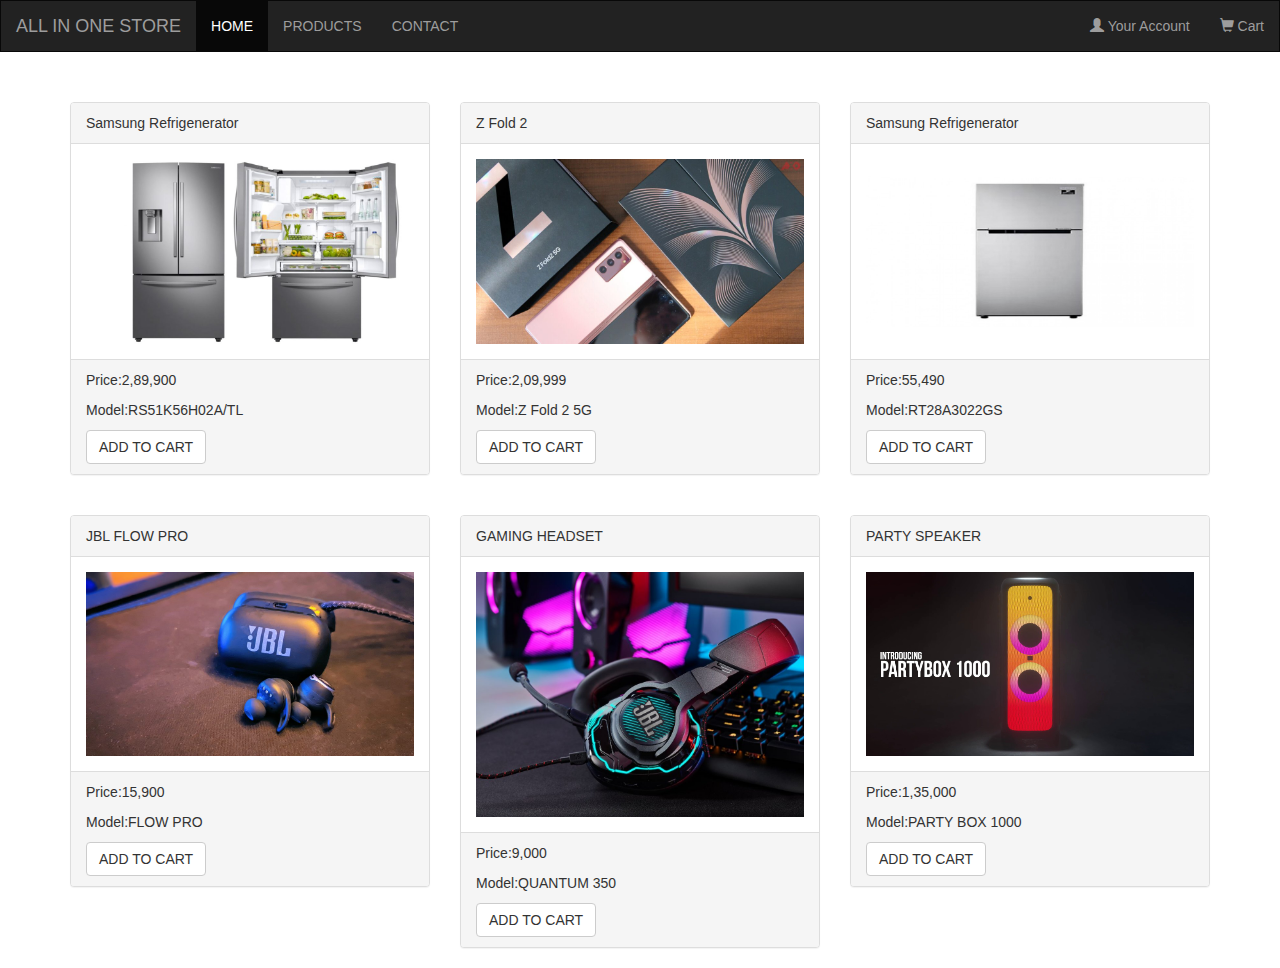
<file: index.html>
<!DOCTYPE html>
<html lang="en">
<head>
  <title>All In One Store </title>
  <meta charset="utf-8">
  <meta name="viewport" content="width=device-width, initial-scale=1">
  <link rel="stylesheet" href="https://maxcdn.bootstrapcdn.com/bootstrap/3.4.1/css/bootstrap.min.css">
  <script src="https://ajax.googleapis.com/ajax/libs/jquery/3.6.0/jquery.min.js"></script>
  <script src="https://maxcdn.bootstrapcdn.com/bootstrap/3.4.1/js/bootstrap.min.js"></script>
  <style>
    /* Remove the navbar's default rounded borders and increase the bottom margin */ 
    .navbar {
      margin-bottom: 50px;
      border-radius: 0;
    }
    
    /* Remove the jumbotron's default bottom margin */ 
     .jumbotron {
      margin-bottom: 0;
    }
   
    /* Add a gray background color and some padding to the footer */
    footer {
      background-image: #8e8888;
      padding: 25px;
    }
  </style>
</head>
<body>
  <nav class="navbar navbar-inverse">
    <div class="container-fluid">
      <div class="navbar-header">
        <a class="navbar-brand" href="#">ALL IN ONE STORE</a>
      </div>

    <ul class="nav navbar-nav">
      <li class="active"><a href="#">HOME</a></li>
      <li><a href="products.html">PRODUCTS</a></li>
      <li><a href="#">CONTACT</a></li>
    </ul>

      <ul class="nav navbar-nav navbar-right">
        <li><a href="login.php"><span class="glyphicon glyphicon-user"></span> Your Account</a></li>
        <li><a href="#"><span class="glyphicon glyphicon-shopping-cart"></span> Cart</a></li>
      </ul>
</nav>


<div class="container">    
  <div class="row">
    <div class="col-sm-4">
      <div class="panel panel-default">
        <div class="panel-heading"> Samsung Refrigenerator</div>
        <div class="panel-body"><img src="1st.jpg" class="img-responsive" style="width:100%" alt="Image"></div>
        <div class="panel-footer"><p>Price:2,89,900 </p> <p>Model:RS51K56H02A/TL</p><button type="button" class="btn btn-default">ADD TO CART</button></div>
      </div>
    </div>
    <div class="col-sm-4"> 
        <div class="panel panel-default">
          <div class="panel-heading">Z Fold 2</div>
          <div class="panel-body"><img src="3rd.jpg" class="img-responsive" style="width:100%" alt="Image"></div>
          <div class="panel-footer"><p>Price:2,09,999</p> <p>Model:Z Fold 2 5G</p><button type="button" class="btn btn-default">ADD TO CART</button></div>
        </div>
      </div>
    <div class="col-sm-4"> 
        <div class="panel panel-default">
          <div class="panel-heading">Samsung Refrigenerator</div>
          <div class="panel-body"><img src="2nd1.png" class="img-responsive" style="width: 100%;" alt="Image"></div>
          <div class="panel-footer"><p>Price:55,490</p> <p>Model:RT28A3022GS</p><button type="button" class="btn btn-default">ADD TO CART</button></div>
        </div>
      </div>
    </div>

</div><br>

<div class="container">    
    <div class="row">
      <div class="col-sm-4">
        <div class="panel panel-default">
          <div class="panel-heading">JBL FLOW PRO</div>
          <div class="panel-body"><img src="jbl flow.jpg" class="img-responsive" style="width:100%" alt="Image"></div>
          <div class="panel-footer"><p>Price:15,900</p> <p>Model:FLOW PRO</p><button type="button" class="btn btn-default">ADD TO CART</button></div>
        </div>
      </div>
      <div class="col-sm-4"> 
        <div class="panel panel-default">
          <div class="panel-heading">GAMING HEADSET</div>
          <div class="panel-body"><img src="quantum.jfif" class="img-responsive" style="width:100%" alt="Image"></div>
          <div class="panel-footer"><p>Price:9,000</p> <p>Model:QUANTUM 350</p><button type="button" class="btn btn-default">ADD TO CART</button></div>
        </div>
      </div>
  <div class="col-sm-4"> 
    <div class="panel panel-default">
      <div class="panel-heading"> PARTY SPEAKER</div>
      <div class="panel-body"><img src="party box 1000.jpg" class="img-responsive" style="width:100%" alt="Image"></div>
      <div class="panel-footer"><p>Price:1,35,000</p> <p>Model:PARTY BOX 1000</p><button type="button" class="btn btn-default">ADD TO CART</button</div>
    </div>
  </div><br>
  


</body>
</html>
</file>
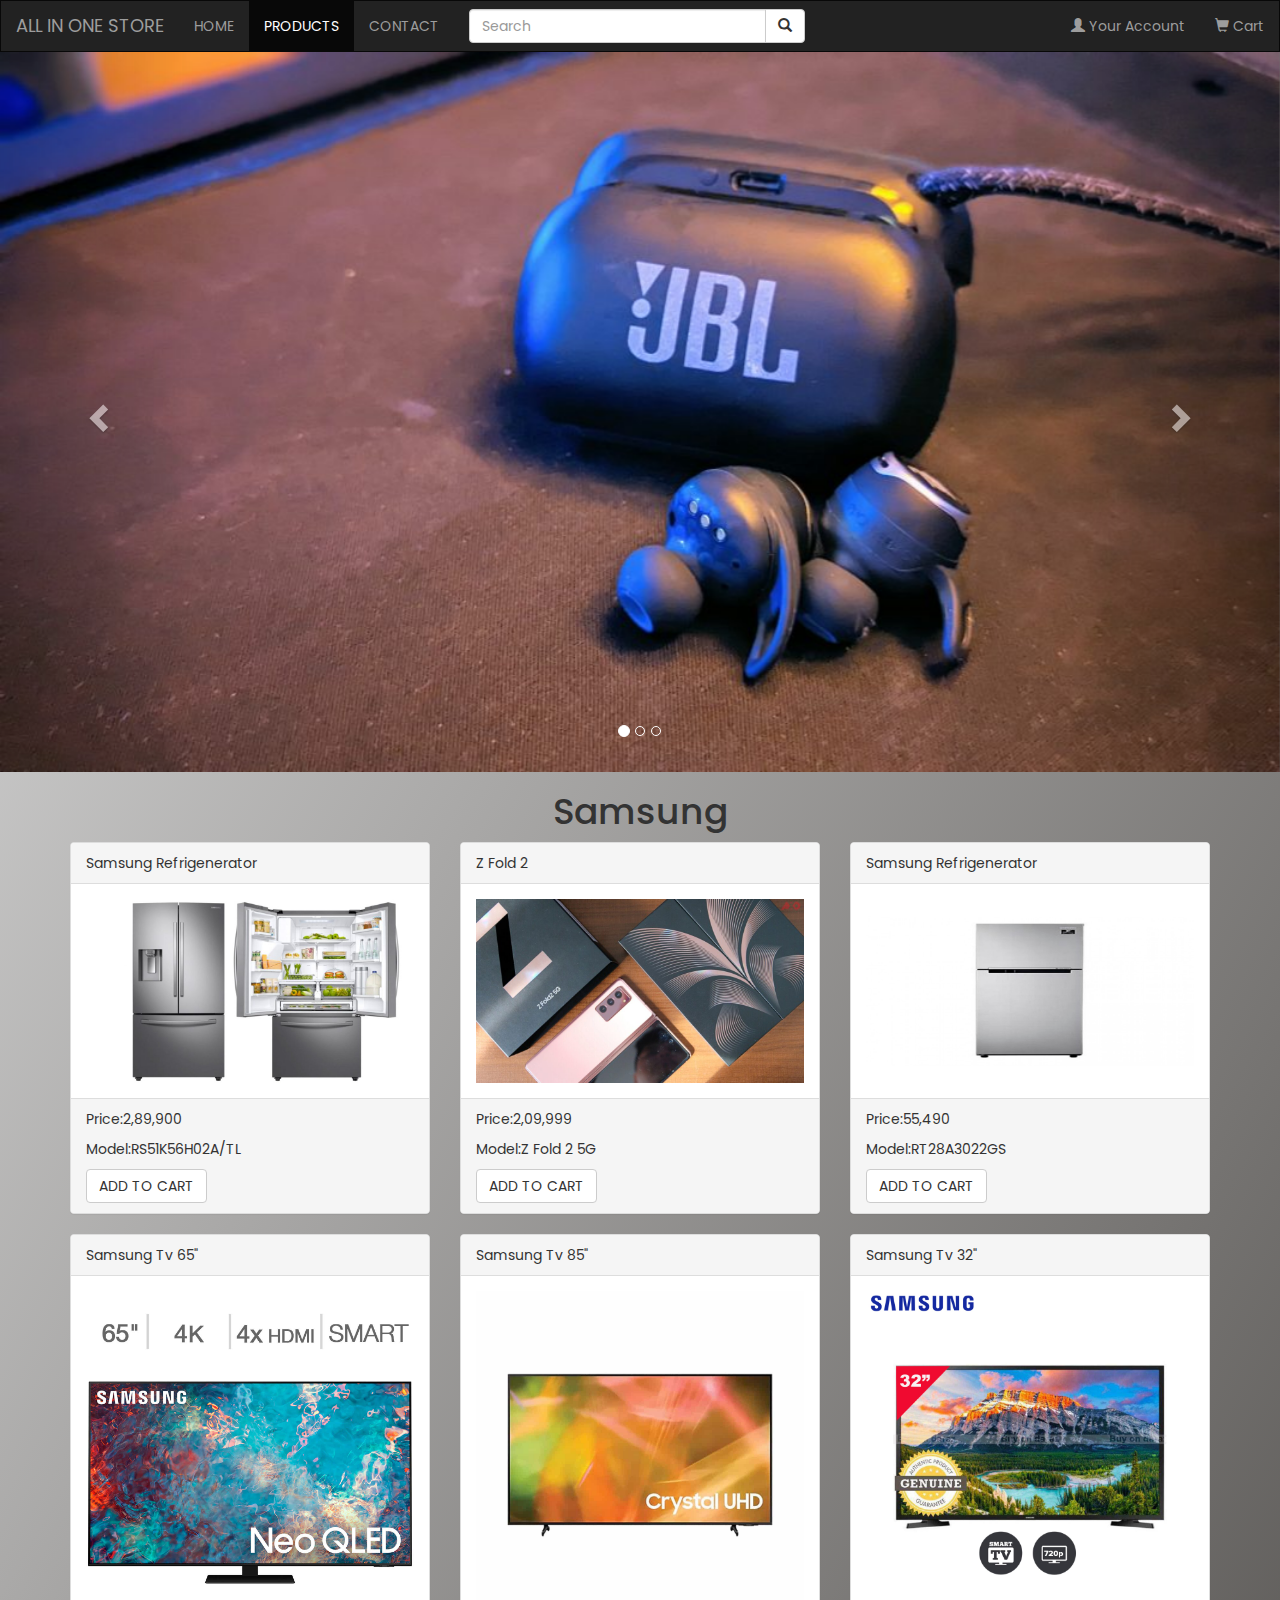
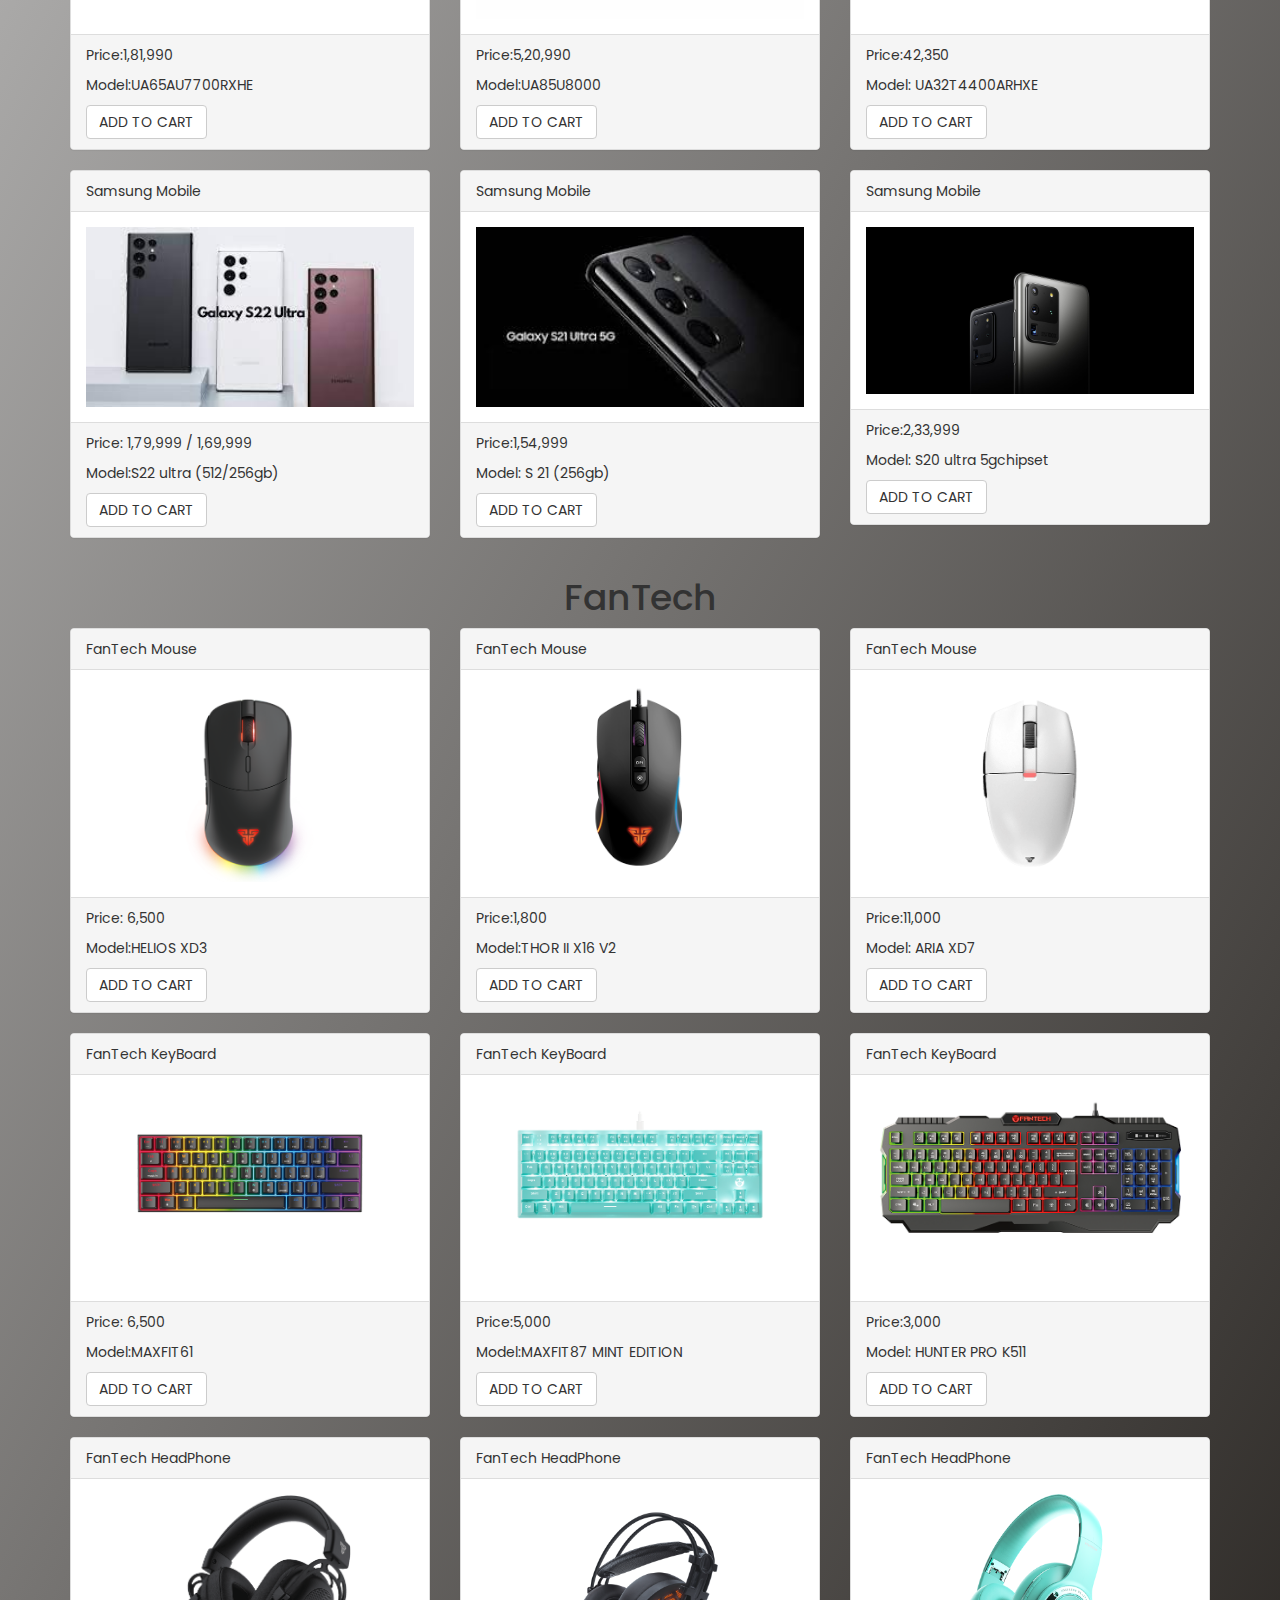
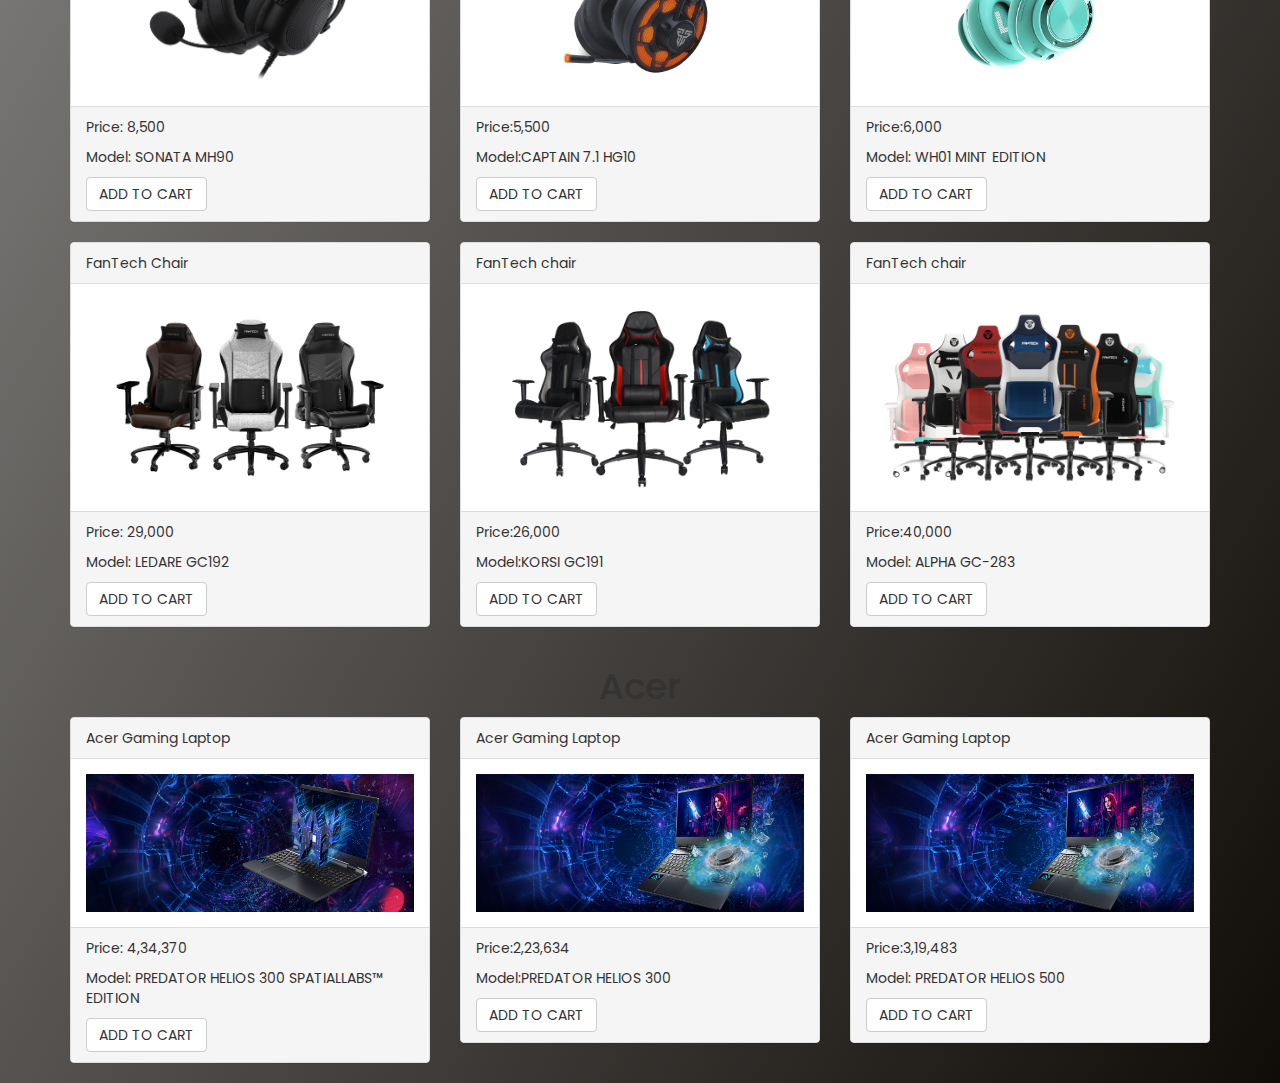
<file: products.html>
<!DOCTYPE html>
<head>
    <title>PRODUCTS</title>
    <meta charset="utf-8">
  <meta name="viewport" content="width=device-width, initial-scale=1">
  <link rel="stylesheet" href="https://maxcdn.bootstrapcdn.com/bootstrap/3.4.1/css/bootstrap.min.css">
  <script src="https://ajax.googleapis.com/ajax/libs/jquery/3.6.0/jquery.min.js"></script>
  <script src="https://maxcdn.bootstrapcdn.com/bootstrap/3.4.1/js/bootstrap.min.js"></script>
  <style>
    /* Remove the navbar's default rounded borders and increase the bottom margin */ 
    .navbar {
      margin-bottom: 0px;
      border-radius: 0;
    }
    
    /* Remove the jumbotron's default bottom margin */ 
     .jumbotron {
      margin-bottom: 0;
    }
   
    /* Add a gray background color and some padding to the footer */
    footer {
      background-color: #343b32;
      padding: 25px;
    }
  </style>
  <link rel="stylesheet" href="style.css">

</head>
<body>
    <nav class="navbar navbar-inverse">
        <div class="container-fluid">
          <div class="navbar-header">
            <a class="navbar-brand" href="#">ALL IN ONE STORE</a>
          </div>
    
        <ul class="nav navbar-nav">
          <li ><a href="index.html">HOME</a></li>
          <li class="active"><a href="#">PRODUCTS</a></li>
          <li><a href="#">CONTACT</a></li>
        </ul>
      
        <form class="navbar-form navbar-left" action="/action_page.php">
          <div class="input-group">
            <input type="text" class="form-control" placeholder="Search" name="search">
            <div class="input-group-btn">
              <button class="btn btn-default" type="submit">
                <i class="glyphicon glyphicon-search"></i>
              </button>
            </div>
            </div>
        </form>
    
          <ul class="nav navbar-nav navbar-right">
            <li><a href="#"><span class="glyphicon glyphicon-user"></span> Your Account</a></li>
            <li><a href="#"><span class="glyphicon glyphicon-shopping-cart"></span> Cart</a></li>
          </ul>
    </nav>

        
      <div id="myCarousel" class="carousel slide" data-ride="carousel">
        
        <ol class="carousel-indicators">
          <li data-target="#myCarousel" data-slide-to="0" class="active"></li>
          <li data-target="#myCarousel" data-slide-to="1"></li>
          <li data-target="#myCarousel" data-slide-to="2"></li>
        </ol>
    
        <!-- Wrapper for slides -->
        <div class="carousel-inner">
          <div class="item active">
            <img src="jbl flow.jpg" alt="Los Angeles" style="width: 100%;">
          </div>
    
          <div class="item">
            <img src="party box 1000.jpg" alt="Chicago" style="width:100%;">
          </div>
        
          <div class="item">
            <img src="car.jpg" alt="New york" style="width:100%;">
          </div>
        </div>
    
        <!-- Left and right controls -->
        <a class="left carousel-control" href="#myCarousel" data-slide="prev">
          <span class="glyphicon glyphicon-chevron-left"></span>
          <span class="sr-only">Previous</span>
        </a>
        <a class="right carousel-control" href="#myCarousel" data-slide="next">
          <span class="glyphicon glyphicon-chevron-right"></span>
          <span class="sr-only">Next</span>
        </a>
      </div>
   
 <div class="p-5 text-center bg-light">
 <h1 class="mb-3">Samsung</h1>
 </div>
  <div class="container">    
  <div class="row">
 <div class="col-sm-4">
<div class="panel panel-default">
<div class="panel-heading"> Samsung Refrigenerator</div>
            <div class="panel-body"><img src="1st.jpg" class="img-responsive" style="width:100%" alt="Image"></div>
            <div class="panel-footer"><p>Price:2,89,900 </p> <p>Model:RS51K56H02A/TL</p><button type="button" class="btn btn-default">ADD TO CART</button></div>
          </div>
        </div>
        <div class="col-sm-4"> 
            <div class="panel panel-default">
              <div class="panel-heading">Z Fold 2</div>
              <div class="panel-body"><img src="3rd.jpg" class="img-responsive" style="width:100%" alt="Image"></div>
              <div class="panel-footer"><p>Price:2,09,999</p> <p>Model:Z Fold 2 5G</p><button type="button" class="btn btn-default">ADD TO CART</button></div>
            </div>
          </div>
        <div class="col-sm-4"> 
            <div class="panel panel-default">
              <div class="panel-heading">Samsung Refrigenerator</div>
              <div class="panel-body"><img src="2nd1.png" class="img-responsive" style="width: 100%;" alt="Image"></div>
              <div class="panel-footer"><p>Price:55,490</p> <p>Model:RT28A3022GS</p><button type="button" class="btn btn-default">ADD TO CART</button></div>
            </div>
          </div>
        </div>
        <div class="">    
          <div class="row">
            <div class="col-sm-4">
              <div class="panel panel-default">
                <div class="panel-heading"> Samsung Tv 65"</div>
                <div class="panel-body"><img src="65.jfif" class="img-responsive" style="width:100%" alt="Image"></div>
                <div class="panel-footer"><p>Price:1,81,990 </p> <p>Model:UA65AU7700RXHE</p><button type="button" class="btn btn-default">ADD TO CART</button></div>
              </div>
            </div>
            <div class="col-sm-4"> 
                <div class="panel panel-default">
                  <div class="panel-heading">Samsung Tv 85"</div>
                  <div class="panel-body"><img src="85.jpg" class="img-responsive" style="width:100%" alt="Image"></div>
                  <div class="panel-footer"><p>Price:5,20,990</p> <p>Model:UA85U8000</p><button type="button" class="btn btn-default">ADD TO CART</button></div>
                </div>
              </div>
            <div class="col-sm-4"> 
                <div class="panel panel-default">
                  <div class="panel-heading">Samsung Tv 32"</div>
                  <div class="panel-body"><img src="32.jpg" class="img-responsive" style="width: 100%;" alt="Image"></div>
                  <div class="panel-footer"><p>Price:42,350</p> <p>Model: UA32T4400ARHXE</p><button type="button" class="btn btn-default">ADD TO CART</button></div>
                </div>
              </div>
            </div>
            <div class="">    
              <div class="row">
                <div class="col-sm-4">
                  <div class="panel panel-default">
                    <div class="panel-heading"> Samsung Mobile</div>
                    <div class="panel-body"><img src="s22.jfif" class="img-responsive" style="width:100%" alt="Image"></div>
                    <div class="panel-footer"><p>Price: 1,79,999 / 1,69,999 </p> <p>Model:S22 ultra (512/256gb) </p><button type="button" class="btn btn-default">ADD TO CART</button></div>
                  </div>
                </div>
                <div class="col-sm-4"> 
                    <div class="panel panel-default">
                      <div class="panel-heading">Samsung Mobile</div>
                      <div class="panel-body"><img src="s21.jfif" class="img-responsive" style="width:100%" alt="Image"></div>
                      <div class="panel-footer"><p>Price:1,54,999</p> <p>Model: S 21 (256gb) </p><button type="button" class="btn btn-default">ADD TO CART</button></div>
                    </div>
                  </div>
                <div class="col-sm-4"> 
                    <div class="panel panel-default">
                      <div class="panel-heading">Samsung Mobile</div>
                      <div class="panel-body"><img src="s20.jpg" class="img-responsive" style="width: 100%;" alt="Image"></div>
                      <div class="panel-footer"><p>Price:2,33,999</p> <p>Model: S20 ultra 5gchipset</p><button type="button" class="btn btn-default">ADD TO CART</button></div>
                    </div>
                  </div>
                </div>

                <div class="p-5 text-center bg-light">
                  <h1 class="mb-3">FanTech </h1>
                  </div>
                  <div class="">    
                    <div class="row">
                      <div class="col-sm-4">
                        <div class="panel panel-default">
                          <div class="panel-heading"> FanTech Mouse</div>
                          <div class="panel-body"><img src="xd3.png" class="img-responsive" style="width:100%" alt="Image"></div>
                          <div class="panel-footer"><p>Price: 6,500 </p> <p>Model:HELIOS XD3 </p><button type="button" class="btn btn-default">ADD TO CART</button></div>
                        </div>
                      </div>
                      <div class="col-sm-4"> 
                          <div class="panel panel-default">
                            <div class="panel-heading">FanTech Mouse</div>
                            <div class="panel-body"><img src="x16.png" class="img-responsive" style="width:100%" alt="Image"></div>
                            <div class="panel-footer"><p>Price:1,800</p> <p>Model:THOR II X16 V2 </p><button type="button" class="btn btn-default">ADD TO CART</button></div>
                          </div>
                        </div>
                      <div class="col-sm-4"> 
                          <div class="panel panel-default">
                            <div class="panel-heading">FanTech Mouse</div>
                            <div class="panel-body"><img src="xd7.png" class="img-responsive" style="width: 100%;" alt="Image"></div>
                            <div class="panel-footer"><p>Price:11,000</p> <p>Model: ARIA XD7</p><button type="button" class="btn btn-default">ADD TO CART</button></div>
                          </div>
                        </div>
                      </div>
                        <div class="">    
                          <div class="row">
                            <div class="col-sm-4">
                              <div class="panel panel-default">
                                <div class="panel-heading"> FanTech KeyBoard</div>
                                <div class="panel-body"><img src="fit61.png" class="img-responsive" style="width:100%" alt="Image"></div>
                                <div class="panel-footer"><p>Price: 6,500 </p> <p>Model:MAXFIT61 </p><button type="button" class="btn btn-default">ADD TO CART</button></div>
                              </div>
                            </div>
                            <div class="col-sm-4"> 
                                <div class="panel panel-default">
                                  <div class="panel-heading">FanTech KeyBoard</div>
                                  <div class="panel-body"><img src="81.png" class="img-responsive" style="width:100%" alt="Image"></div>
                                  <div class="panel-footer"><p>Price:5,000</p> <p>Model:MAXFIT87 MINT EDITION </p><button type="button" class="btn btn-default">ADD TO CART</button></div>
                                </div>
                              </div>
                            <div class="col-sm-4"> 
                                <div class="panel panel-default">
                                  <div class="panel-heading">FanTech KeyBoard</div>
                                  <div class="panel-body"><img src="511.png" class="img-responsive" style="width: 100%;" alt="Image"></div>
                                  <div class="panel-footer"><p>Price:3,000</p> <p>Model: HUNTER PRO K511</p><button type="button" class="btn btn-default">ADD TO CART</button></div>
                                </div>
                              </div>
                            </div>
                            <div class="">    
                              <div class="row">
                                <div class="col-sm-4">
                                  <div class="panel panel-default">
                                    <div class="panel-heading"> FanTech HeadPhone</div>
                                    <div class="panel-body"><img src="mh90.png" class="img-responsive" style="width:100%" alt="Image"></div>
                                    <div class="panel-footer"><p>Price: 8,500 </p> <p>Model: SONATA MH90 </p><button type="button" class="btn btn-default">ADD TO CART</button></div>
                                  </div>
                                </div>
                                <div class="col-sm-4"> 
                                    <div class="panel panel-default">
                                      <div class="panel-heading">FanTech HeadPhone</div>
                                      <div class="panel-body"><img src="hg10.png" class="img-responsive" style="width:100%" alt="Image"></div>
                                      <div class="panel-footer"><p>Price:5,500</p> <p>Model:CAPTAIN 7.1 HG10 </p><button type="button" class="btn btn-default">ADD TO CART</button></div>
                                    </div>
                                  </div>
                                <div class="col-sm-4"> 
                                    <div class="panel panel-default">
                                      <div class="panel-heading">FanTech HeadPhone</div>
                                      <div class="panel-body"><img src="wh01.png" class="img-responsive" style="width: 100%;" alt="Image"></div>
                                      <div class="panel-footer"><p>Price:6,000</p> <p>Model: WH01 MINT EDITION</p><button type="button" class="btn btn-default">ADD TO CART</button></div>
                                    </div>
                                  </div>
                                </div>
                                <div class="">    
                                  <div class="row">
                                    <div class="col-sm-4">
                                      <div class="panel panel-default">
                                        <div class="panel-heading"> FanTech Chair</div>
                                        <div class="panel-body"><img src="gc192.png" class="img-responsive" style="width:100%" alt="Image"></div>
                                        <div class="panel-footer"><p>Price: 29,000 </p> <p>Model: LEDARE GC192 </p><button type="button" class="btn btn-default">ADD TO CART</button></div>
                                      </div>
                                    </div>
                                    <div class="col-sm-4"> 
                                        <div class="panel panel-default">
                                          <div class="panel-heading">FanTech chair</div>
                                          <div class="panel-body"><img src="gc191.png" class="img-responsive" style="width:100%" alt="Image"></div>
                                          <div class="panel-footer"><p>Price:26,000</p> <p>Model:KORSI GC191 </p><button type="button" class="btn btn-default">ADD TO CART</button></div>
                                        </div>
                                      </div>
                                    <div class="col-sm-4"> 
                                        <div class="panel panel-default">
                                          <div class="panel-heading">FanTech chair</div>
                                          <div class="panel-body"><img src="gc283.png" class="img-responsive" style="width: 100%;" alt="Image"></div>
                                          <div class="panel-footer"><p>Price:40,000</p> <p>Model: ALPHA GC-283</p><button type="button" class="btn btn-default">ADD TO CART</button></div>
                                        </div>
                                      </div>

                                    </div>
                                    <div class="p-5 text-center bg-light">
                                      <h1 class="mb-3">Acer </h1>
                                      </div>
                                      <div class="">    
                                        <div class="row">
                                          <div class="col-sm-4">
                                            <div class="panel panel-default">
                                              <div class="panel-heading"> Acer Gaming Laptop </div>
                                              <div class="panel-body"><img src="300+.jpg" class="img-responsive" style="width:100%" alt="Image"></div>
                                              <div class="panel-footer"><p>Price: 4,34,370</p> <p>Model: PREDATOR HELIOS 300 SPATIALLABS™ EDITION </p><button type="button" class="btn btn-default">ADD TO CART</button></div>
                                            </div>
                                          </div>
                                          <div class="col-sm-4"> 
                                              <div class="panel panel-default">
                                                <div class="panel-heading">Acer Gaming Laptop</div>
                                                <div class="panel-body"><img src="300.jpg" class="img-responsive" style="width:100%" alt="Image"></div>
                                                <div class="panel-footer"><p>Price:2,23,634</p> <p>Model:PREDATOR HELIOS 300 </p><button type="button" class="btn btn-default">ADD TO CART</button></div>
                                              </div>
                                            </div>
                                          <div class="col-sm-4"> 
                                              <div class="panel panel-default">
                                                <div class="panel-heading">Acer Gaming Laptop</div>
                                                <div class="panel-body"><img src="300.jpg" class="img-responsive" style="width: 100%;" alt="Image"></div>
                                                <div class="panel-footer"><p>Price:3,19,483</p> <p>Model: PREDATOR HELIOS 500</p><button type="button" class="btn btn-default">ADD TO CART</button></div>
                                              </div>
                                            </div>
        
</body>
</html>
</file>
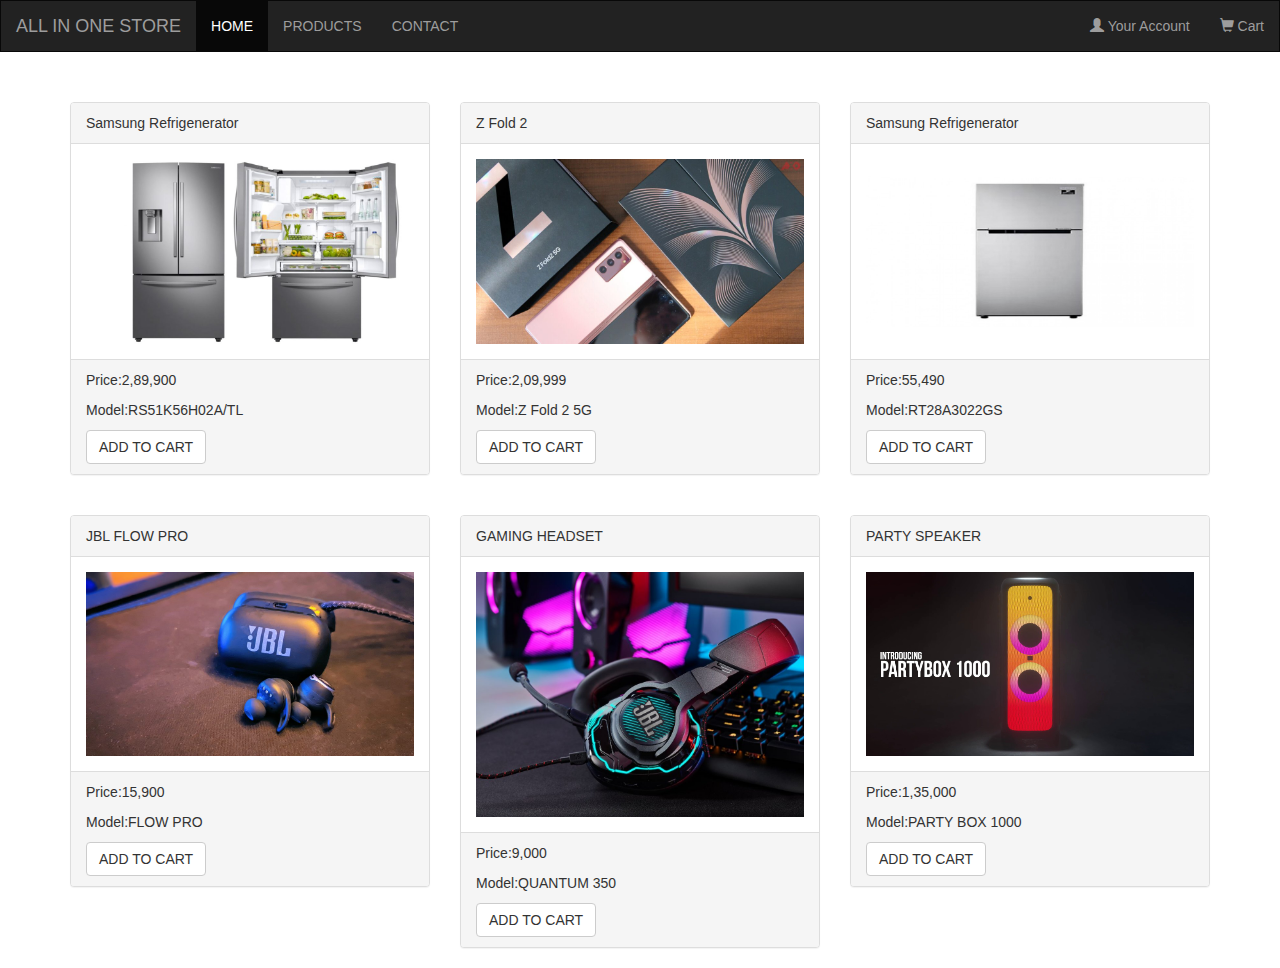
<file: Project.home.html>
<!DOCTYPE html>
<html lang="en">
<head>
  <title>All In One Store </title>
  <meta charset="utf-8">
  <meta name="viewport" content="width=device-width, initial-scale=1">
  <link rel="stylesheet" href="https://maxcdn.bootstrapcdn.com/bootstrap/3.4.1/css/bootstrap.min.css">
  <script src="https://ajax.googleapis.com/ajax/libs/jquery/3.6.0/jquery.min.js"></script>
  <script src="https://maxcdn.bootstrapcdn.com/bootstrap/3.4.1/js/bootstrap.min.js"></script>
  <style>
    /* Remove the navbar's default rounded borders and increase the bottom margin */ 
    .navbar {
      margin-bottom: 50px;
      border-radius: 0;
    }
    
    /* Remove the jumbotron's default bottom margin */ 
     .jumbotron {
      margin-bottom: 0;
    }
   
    /* Add a gray background color and some padding to the footer */
    footer {
      background-image: #8e8888;
      padding: 25px;
    }
  </style>
</head>
<body>
  <nav class="navbar navbar-inverse">
    <div class="container-fluid">
      <div class="navbar-header">
        <a class="navbar-brand" href="#">ALL IN ONE STORE</a>
      </div>

    <ul class="nav navbar-nav">
      <li class="active"><a href="#">HOME</a></li>
      <li><a href="products.html">PRODUCTS</a></li>
      <li><a href="#">CONTACT</a></li>
    </ul>

      <ul class="nav navbar-nav navbar-right">
        <li><a href="#"><span class="glyphicon glyphicon-user"></span> Your Account</a></li>
        <li><a href="#"><span class="glyphicon glyphicon-shopping-cart"></span> Cart</a></li>
      </ul>
</nav>


<div class="container">    
  <div class="row">
    <div class="col-sm-4">
      <div class="panel panel-default">
        <div class="panel-heading"> Samsung Refrigenerator</div>
        <div class="panel-body"><img src="1st.jpg" class="img-responsive" style="width:100%" alt="Image"></div>
        <div class="panel-footer"><p>Price:2,89,900 </p> <p>Model:RS51K56H02A/TL</p><button type="button" class="btn btn-default">ADD TO CART</button></div>
      </div>
    </div>
    <div class="col-sm-4"> 
        <div class="panel panel-default">
          <div class="panel-heading">Z Fold 2</div>
          <div class="panel-body"><img src="3rd.jpg" class="img-responsive" style="width:100%" alt="Image"></div>
          <div class="panel-footer"><p>Price:2,09,999</p> <p>Model:Z Fold 2 5G</p><button type="button" class="btn btn-default">ADD TO CART</button></div>
        </div>
      </div>
    <div class="col-sm-4"> 
        <div class="panel panel-default">
          <div class="panel-heading">Samsung Refrigenerator</div>
          <div class="panel-body"><img src="2nd1.png" class="img-responsive" style="width: 100%;" alt="Image"></div>
          <div class="panel-footer"><p>Price:55,490</p> <p>Model:RT28A3022GS</p><button type="button" class="btn btn-default">ADD TO CART</button></div>
        </div>
      </div>
    </div>

</div><br>

<div class="container">    
    <div class="row">
      <div class="col-sm-4">
        <div class="panel panel-default">
          <div class="panel-heading">JBL FLOW PRO</div>
          <div class="panel-body"><img src="jbl flow.jpg" class="img-responsive" style="width:100%" alt="Image"></div>
          <div class="panel-footer"><p>Price:15,900</p> <p>Model:FLOW PRO</p><button type="button" class="btn btn-default">ADD TO CART</button></div>
        </div>
      </div>
      <div class="col-sm-4"> 
        <div class="panel panel-default">
          <div class="panel-heading">GAMING HEADSET</div>
          <div class="panel-body"><img src="quantum.jfif" class="img-responsive" style="width:100%" alt="Image"></div>
          <div class="panel-footer"><p>Price:9,000</p> <p>Model:QUANTUM 350</p><button type="button" class="btn btn-default">ADD TO CART</button></div>
        </div>
      </div>
  <div class="col-sm-4"> 
    <div class="panel panel-default">
      <div class="panel-heading"> PARTY SPEAKER</div>
      <div class="panel-body"><img src="party box 1000.jpg" class="img-responsive" style="width:100%" alt="Image"></div>
      <div class="panel-footer"><p>Price:1,35,000</p> <p>Model:PARTY BOX 1000</p><button type="button" class="btn btn-default">ADD TO CART</button</div>
    </div>
  </div><br>
  


</body>
</html>
</file>
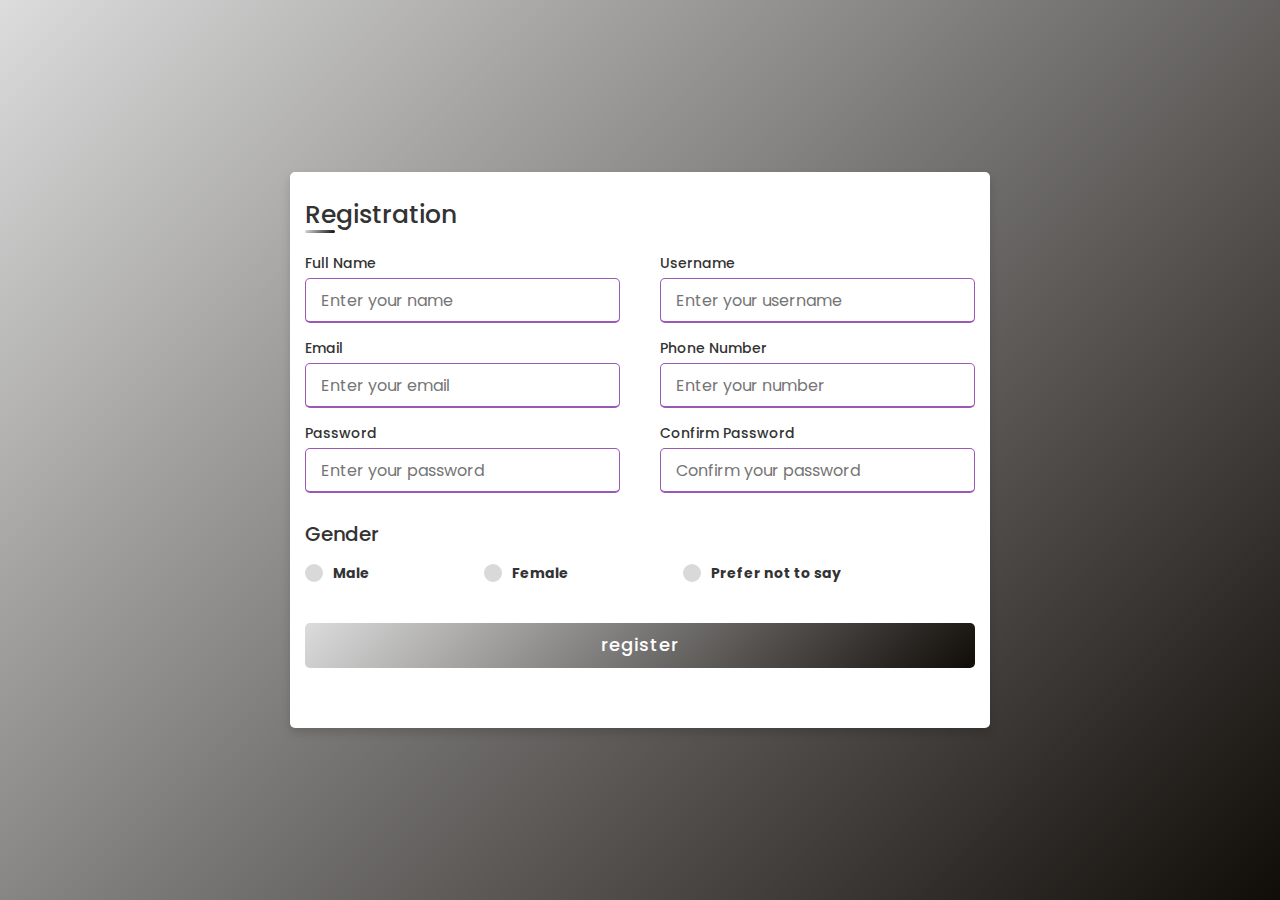
<file: signup.html>
<!DOCTYPE html>
<html lang="en" dir="ltr">
  <head>
    <meta charset="UTF-8">
    <link rel="stylesheet" href="style1.css">
     <meta name="viewport" content="width=device-width, initial-scale=1.0">
     <meta charset="utf-8">
     <meta name="viewport" content="width=device-width, initial-scale=1">
     <link rel="stylesheet" href="https://maxcdn.bootstrapcdn.com/bootstrap/3.4.1/css/bootstrap.min.css">
     <script src="https://ajax.googleapis.com/ajax/libs/jquery/3.6.0/jquery.min.js"></script>
     <script src="https://maxcdn.bootstrapcdn.com/bootstrap/3.4.1/js/bootstrap.min.js"></script>
   </head>
   <body>
  <div class="container">
    <div class="title">Registration</div>
    <div class="content">
      <form action="connect.php" method="post">
        <div class="user-details">
          <div class="input-box">
            <span class="details">Full Name</span>
            <input type="text" placeholder="Enter your name" name="Fullname" >
          </div>
          <div class="input-box">
            <span class="details">Username</span>
            <input type="text" placeholder="Enter your username" name="Username" >
          </div>
          <div class="input-box">
            <span class="details">Email</span>
            <input type="text" placeholder="Enter your email" name="Email" >
          </div>
          <div class="input-box">
            <span class="details">Phone Number</span>
            <input type="text" placeholder="Enter your number" name="Phone" >
          </div>
          <div class="input-box">
            <span class="details">Password</span>
            <i class="uil uil-eye-slash toggle"></i>
            <input type="password" placeholder="Enter your password" name="Password" >
          </div>
          <div class="input-box">
            <span class="details">Confirm Password</span>
            <input type="password" placeholder="Confirm your password" name="confirm " >
          </div>
        </div>
        <div class="gender-details">
          <input type="radio" name="gender" id="dot-1" value="m">
          <input type="radio" name="gender" id="dot-2" value="f">
          <input type="radio" name="gender" id="dot-3" value="o">
          <span class="gender-title">Gender</span>
          <div class="category">
            <label for="dot-1">
            <span class="dot one"></span>
            <span class="gender">Male</span>
          </label>
          <label for="dot-2">
            <span class="dot two"></span>
            <span class="gender">Female</span>
          </label>
          <label for="dot-3">
            <span class="dot three"></span>
            <span class="gender">Prefer not to say</span>
            </label>
          </div>
        </div>
        <div class="button">
          <input type="submit" value="register">
        </div>
      </form>
    </div>
  </div>
  <script>

    const toggle = document.querySelector(".toggle"),
          input = document.querySelector("input");

          toggle.addEventListener("click", () =>{
              if(input.type ==="password"){
                input.type = "text";
                toggle.classList.replace("uil-eye-slash", "uil-eye");
              }else{
                input.type = "password";
              }
          })

</script>
</body>
</html>
</file>
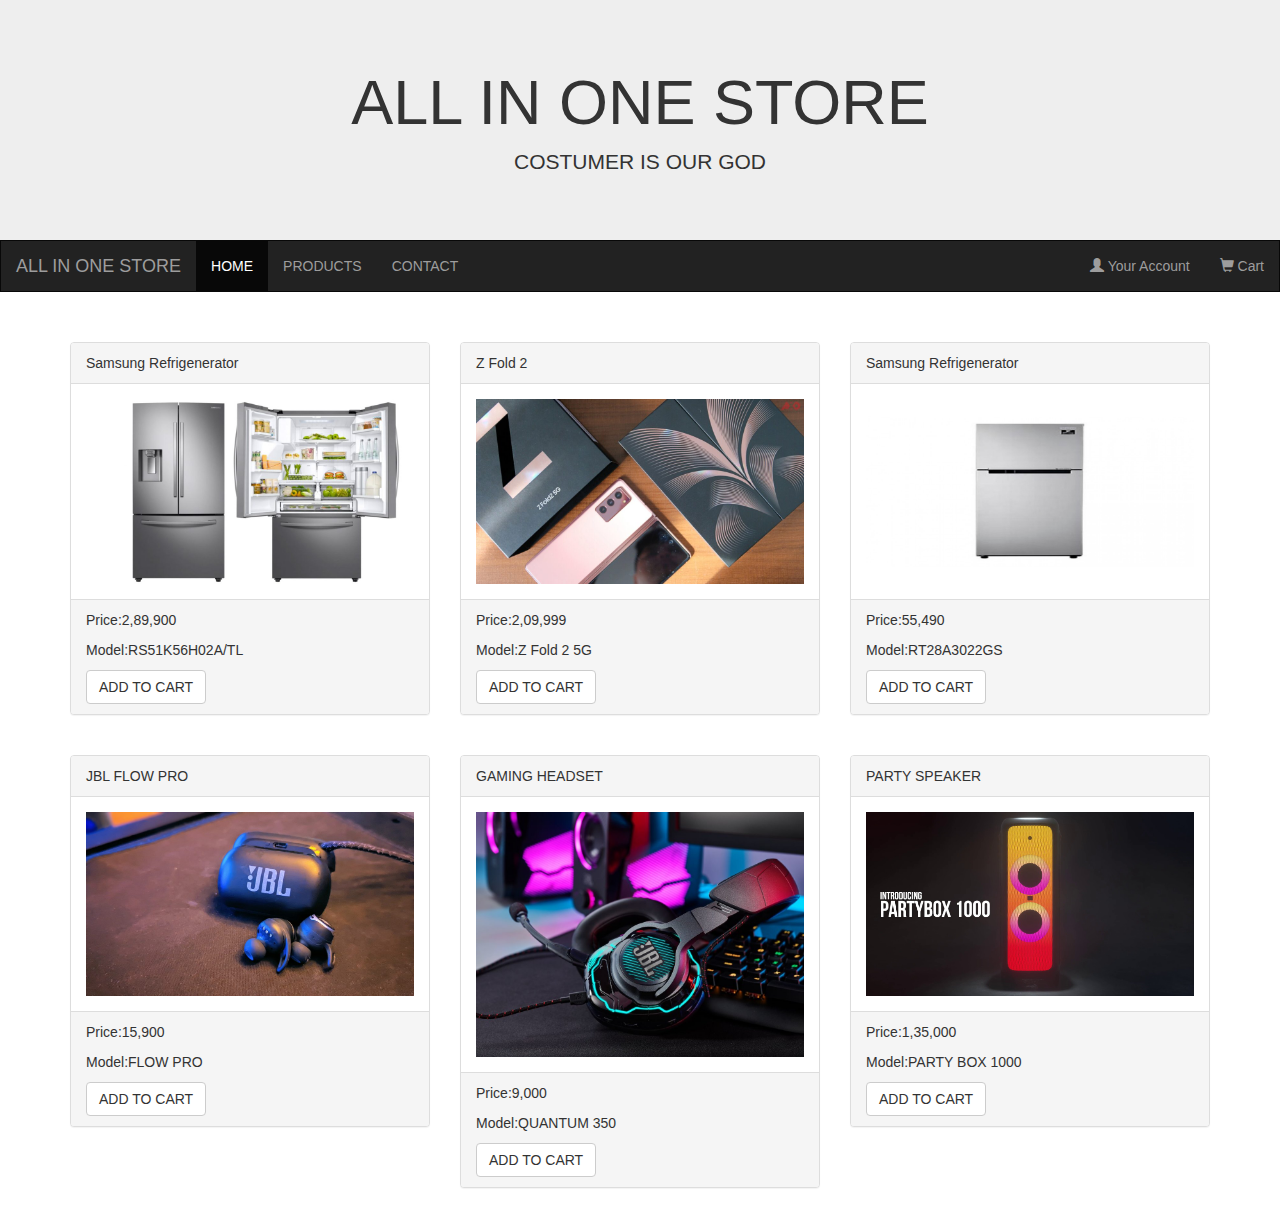
<file: Untitled-1.html>
<!DOCTYPE html>
<html lang="en">
<head>
  <title>All In One Store </title>
  <meta charset="utf-8">
  <meta name="viewport" content="width=device-width, initial-scale=1">
  <link rel="stylesheet" href="https://maxcdn.bootstrapcdn.com/bootstrap/3.4.1/css/bootstrap.min.css">
  <script src="https://ajax.googleapis.com/ajax/libs/jquery/3.6.0/jquery.min.js"></script>
  <script src="https://maxcdn.bootstrapcdn.com/bootstrap/3.4.1/js/bootstrap.min.js"></script>
  <style>
    /* Remove the navbar's default rounded borders and increase the bottom margin */ 
    .navbar {
      margin-bottom: 50px;
      border-radius: 0;
    }
    
    /* Remove the jumbotron's default bottom margin */ 
     .jumbotron {
      margin-bottom: 0;
    }
   
    /* Add a gray background color and some padding to the footer */
    footer {
      background-color: #f2f2f2;
      padding: 25px;
    }
  </style>
</head>
<body>

<div class="jumbotron">
  <div class="container text-center">
    <h1>ALL IN ONE STORE</h1>      
    <p>COSTUMER IS OUR GOD</p>
  </div>
</div>
<nav class="navbar navbar-inverse">
  <div class="container-fluid">
    <div class="navbar-header">
      <a class="navbar-brand" href="#">ALL IN ONE STORE</a>
    </div>
    <ul class="nav navbar-nav">
      <li class="active"><a href="#">HOME</a></li>
      <li><a href="#">PRODUCTS</a></li>
      <li><a href="#">CONTACT</a></li>
    </ul>
<div>
      <ul class="nav navbar-nav navbar-right">
        <li><a href="#"><span class="glyphicon glyphicon-user"></span> Your Account</a></li>
        <li><a href="#"><span class="glyphicon glyphicon-shopping-cart"></span> Cart</a></li>
      </ul>
    </div>
</nav>

<div class="container">    
  <div class="row">
    <div class="col-sm-4">
      <div class="panel panel-default">
        <div class="panel-heading"> Samsung Refrigenerator</div>
        <div class="panel-body"><img src="1st.jpg" class="img-responsive" style="width:100%" alt="Image"></div>
        <div class="panel-footer"><p>Price:2,89,900 </p> <p>Model:RS51K56H02A/TL</p><button type="button" class="btn btn-default">ADD TO CART</button></div>
      </div>
    </div>
    <div class="col-sm-4"> 
        <div class="panel panel-default">
          <div class="panel-heading">Z Fold 2</div>
          <div class="panel-body"><img src="3rd.jpg" class="img-responsive" style="width:100%" alt="Image"></div>
          <div class="panel-footer"><p>Price:2,09,999</p> <p>Model:Z Fold 2 5G</p><button type="button" class="btn btn-default">ADD TO CART</button></div>
        </div>
      </div>
    <div class="col-sm-4"> 
        <div class="panel panel-default">
          <div class="panel-heading">Samsung Refrigenerator</div>
          <div class="panel-body"><img src="2nd1.png" class="img-responsive" style="width: 100%;" alt="Image"></div>
          <div class="panel-footer"><p>Price:55,490</p> <p>Model:RT28A3022GS</p><button type="button" class="btn btn-default">ADD TO CART</button></div>
        </div>
      </div>
    </div>

</div><br>

<div class="container">    
    <div class="row">
      <div class="col-sm-4">
        <div class="panel panel-default">
          <div class="panel-heading">JBL FLOW PRO</div>
          <div class="panel-body"><img src="jbl flow.jpg" class="img-responsive" style="width:100%" alt="Image"></div>
          <div class="panel-footer"><p>Price:15,900</p> <p>Model:FLOW PRO</p><button type="button" class="btn btn-default">ADD TO CART</button></div>
        </div>
      </div>
      <div class="col-sm-4"> 
        <div class="panel panel-default">
          <div class="panel-heading">GAMING HEADSET</div>
          <div class="panel-body"><img src="quantum.jfif" class="img-responsive" style="width:100%" alt="Image"></div>
          <div class="panel-footer"><p>Price:9,000</p> <p>Model:QUANTUM 350</p><button type="button" class="btn btn-default">ADD TO CART</button></div>
        </div>
      </div>
  <div class="col-sm-4"> 
    <div class="panel panel-default">
      <div class="panel-heading"> PARTY SPEAKER</div>
      <div class="panel-body"><img src="party box 1000.jpg" class="img-responsive" style="width:100%" alt="Image"></div>
      <div class="panel-footer"><p>Price:1,35,000</p> <p>Model:PARTY BOX 1000</p><button type="button" class="btn btn-default">ADD TO CART</button</div>
    </div>
  </div><br>
  


</body>
</html>
</file>
<file: style.css>
@import url('https://fonts.googleapis.com/css2?family=Noto+Sans:wght@700&family=Poppins:wght@400;500;600&display=swap');
*{
  margin: 0;
  padding: 0;
  box-sizing: border-box;
  font-family: "Poppins", sans-serif;
}
body{
  margin: 0;
  padding: 0;
  background: linear-gradient(120deg,#DCDCDC,#100C08);
  height: 100vh;
  overflow: hidden;
}
.center{
  position: absolute;
  top: 50%;
  left: 50%;
  transform: translate(-50%, -50%);
  width: 400px;
  background: white;
  border-radius: 10px;
  box-shadow: 10px 10px 15px rgba(0,0,0,0.05);
}
.center h1{
  text-align: center;
  padding: 20px 0;
  border-bottom: 1px solid silver;
}
.center form{
  padding: 0 40px;
  box-sizing: border-box;
}
form .txt_field{
  position: relative;
  border-bottom: 2px solid #adadad;
  margin: 30px 0;
}
.txt_field input{
  width: 100%;
  padding: 0 5px;
  height: 40px;
  font-size: 16px;
  border: none;
  background: none;
  outline: none;
}
.txt_field label{
  position: absolute;
  top: 50%;
  left: 5px;
  color: #adadad;
  transform: translateY(-50%);
  font-size: 16px;
  pointer-events: none;
  transition: .5s;
}
.txt_field span::before{
  content: '';
  position: absolute;
  top: 40px;
  left: 0;
  width: 0%;
  height: 2px;
  background: #2691d9;
  transition: .5s;
}
.txt_field input:focus ~ label,
.txt_field input:valid ~ label{
  top: -5px;
  color: #2691d9;
}
.txt_field input:focus ~ span::before,
.txt_field input:valid ~ span::before{
  width: 100%;
}
.pass{
  margin: -5px 0 20px 5px;
  color: #a6a6a6;
  cursor: pointer;
}
.pass:hover{
  text-decoration: underline;
}
input[type="submit"]{
  width: 100%;
  height: 50px;
  border: 1px solid;
  background: #2691d9;
  border-radius: 25px;
  font-size: 18px;
  color: #e9f4fb;
  font-weight: 700;
  cursor: pointer;
  outline: none;
}
input[type="submit"]:hover{
  border-color: #2691d9;
  transition: .5s;
}
.signup_link{
  margin: 30px 0;
  text-align: center;
  font-size: 16px;
  color: #666666;
}
.signup_link a{
  color: #2691d9;
  text-decoration: none;
}
.signup_link a:hover{
  text-decoration: underline;
}
</file>
<file: style1.css>
@import url('https://fonts.googleapis.com/css2?family=Poppins:wght@200;300;400;500;600;700&display=swap');
*{
  margin: 0;
  padding: 0;
  box-sizing: border-box;
  font-family: 'Poppins',sans-serif;
}
body{
  height: 100vh;
  display: flex;
  justify-content: center;
  align-items: center;
  padding: 10px;
  background: linear-gradient(135deg, #DCDCDC,#100C08);
}
.container{
  max-width: 700px;
  width: 100%;
  background-color: #fff;
  padding: 25px 30px;
  border-radius: 5px;
  box-shadow: 0 5px 10px rgba(0,0,0,0.15);
}
.container .title{
  font-size: 25px;
  font-weight: 500;
  position: relative;
}
.container .title::before{
  content: "";
  position: absolute;
  left: 0;
  bottom: 0;
  height: 3px;
  width: 30px;
  border-radius: 5px;
  background: linear-gradient(135deg, #DCDCDC,#100C08);
}
.content form .user-details{
  display: flex;
  flex-wrap: wrap;
  justify-content: space-between;
  margin: 20px 0 12px 0;
}
form .user-details .input-box{
  margin-bottom: 15px;
  width: calc(100% / 2 - 20px);
}
form .input-box span.details{
  display: block;
  font-weight: 500;
  margin-bottom: 5px;
}
.user-details .input-box input{
  height: 45px;
  width: 100%;
  outline: none;
  font-size: 16px;
  border-radius: 5px;
  padding-left: 15px;
  border: 1px solid #ccc;
  border-bottom-width: 2px;
  transition: all 0.3s ease;
}
.user-details .input-box input:focus,
.user-details .input-box input:valid{
  border-color: #9b59b6;
}
 form .gender-details .gender-title{
  font-size: 20px;
  font-weight: 500;
 }
 form .category{
   display: flex;
   width: 80%;
   margin: 14px 0 ;
   justify-content: space-between;
 }
 form .category label{
   display: flex;
   align-items: center;
   cursor: pointer;
 }
 form .category label .dot{
  height: 18px;
  width: 18px;
  border-radius: 50%;
  margin-right: 10px;
  background: #d9d9d9;
  border: 5px solid transparent;
  transition: all 0.3s ease;
}
 #dot-1:checked ~ .category label .one,
 #dot-2:checked ~ .category label .two,
 #dot-3:checked ~ .category label .three{
   background: #9b59b6;
   border-color: #d9d9d9;
 }
 form input[type="radio"]{
   display: none;
 }
 form .button{
   height: 45px;
   margin: 35px 0
 }
 form .button input{
   height: 100%;
   width: 100%;
   border-radius: 5px;
   border: none;
   color: #fff;
   font-size: 18px;
   font-weight: 500;
   letter-spacing: 1px;
   cursor: pointer;
   transition: all 0.3s ease;
   background: linear-gradient(135deg, #DCDCDC,#100C08);
 }
 form .button input:hover{
  /* transform: scale(0.99); */
  background: linear-gradient(-135deg, #DCDCDC,#100C08);
  }
 @media(max-width: 584px){
 .container{
  max-width: 100%;
}
form .user-details .input-box{
    margin-bottom: 15px;
    width: 100%;
  }
  form .category{
    width: 100%;
  }
  .content form .user-details{
    max-height: 300px;
    overflow-y: scroll;
  }
  .user-details::-webkit-scrollbar{
    width: 5px;
  }
  }
  @media(max-width: 459px){
  .container .content .category{
    flex-direction: column;
  }
}
</file>
